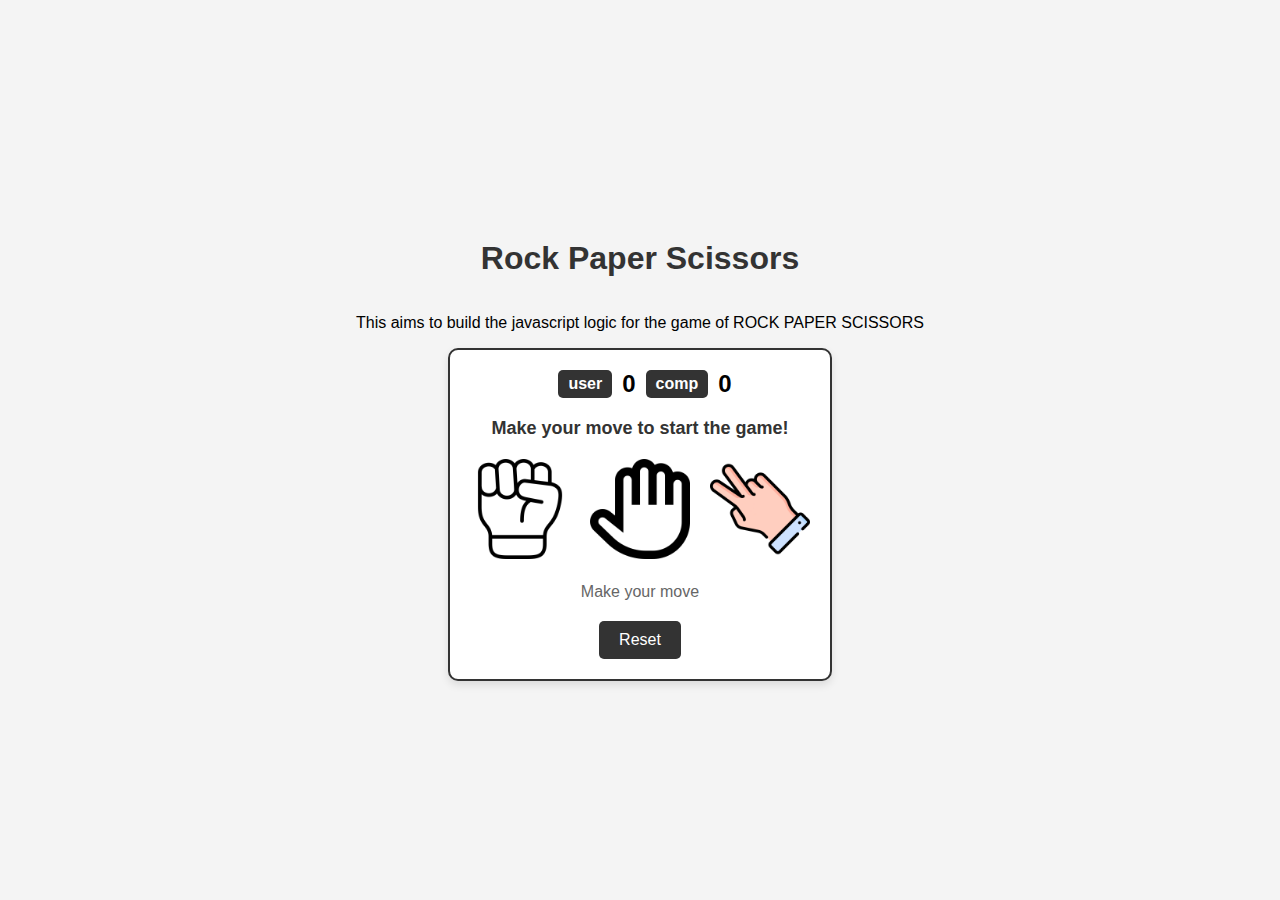
<file: index.html>
<!DOCTYPE html>
<html lang="en">
<head>
    <meta charset="UTF-8">
    <meta name="viewport" content="width=device-width, initial-scale=1.0">
    <title>Rock Paper Scissors Game</title>
    <link rel="stylesheet" href="styles.css">
</head>
<body>
    <h1>Rock Paper Scissors</h1>
    <p>This aims to build the javascript logic for the game of ROCK PAPER SCISSORS</p>
    <div class="game1" id="game" >
        <div id="scoreboard">
            <div id="user-label" class="badge">user </div><span id="user-score">0</span>
            <div id="computer-label" class="badge">comp </div><span id="computer-score">0</span>
        </div>
        <div id="result">
            <p>Make your move to start the game!</p>
        </div>
        <div id="choices">
            <div class="choice" id="rock">
                <img src="images/rock.png" alt="Rock">
            </div>
            <div class="choice" id="paper">
                <img src="images/paper.png" alt="Paper">
            </div>
            <div class="choice" id="scissors">
                <img src="images/scissors.png" alt="Scissors">
            </div>
        </div>
        <p id="action-message">Make your move</p>
        <div class="reset">
            <button id="reset">Reset</button>
        </div>
    </div>
    <script src="scripts.js"></script>
</body>
</html>
</file>
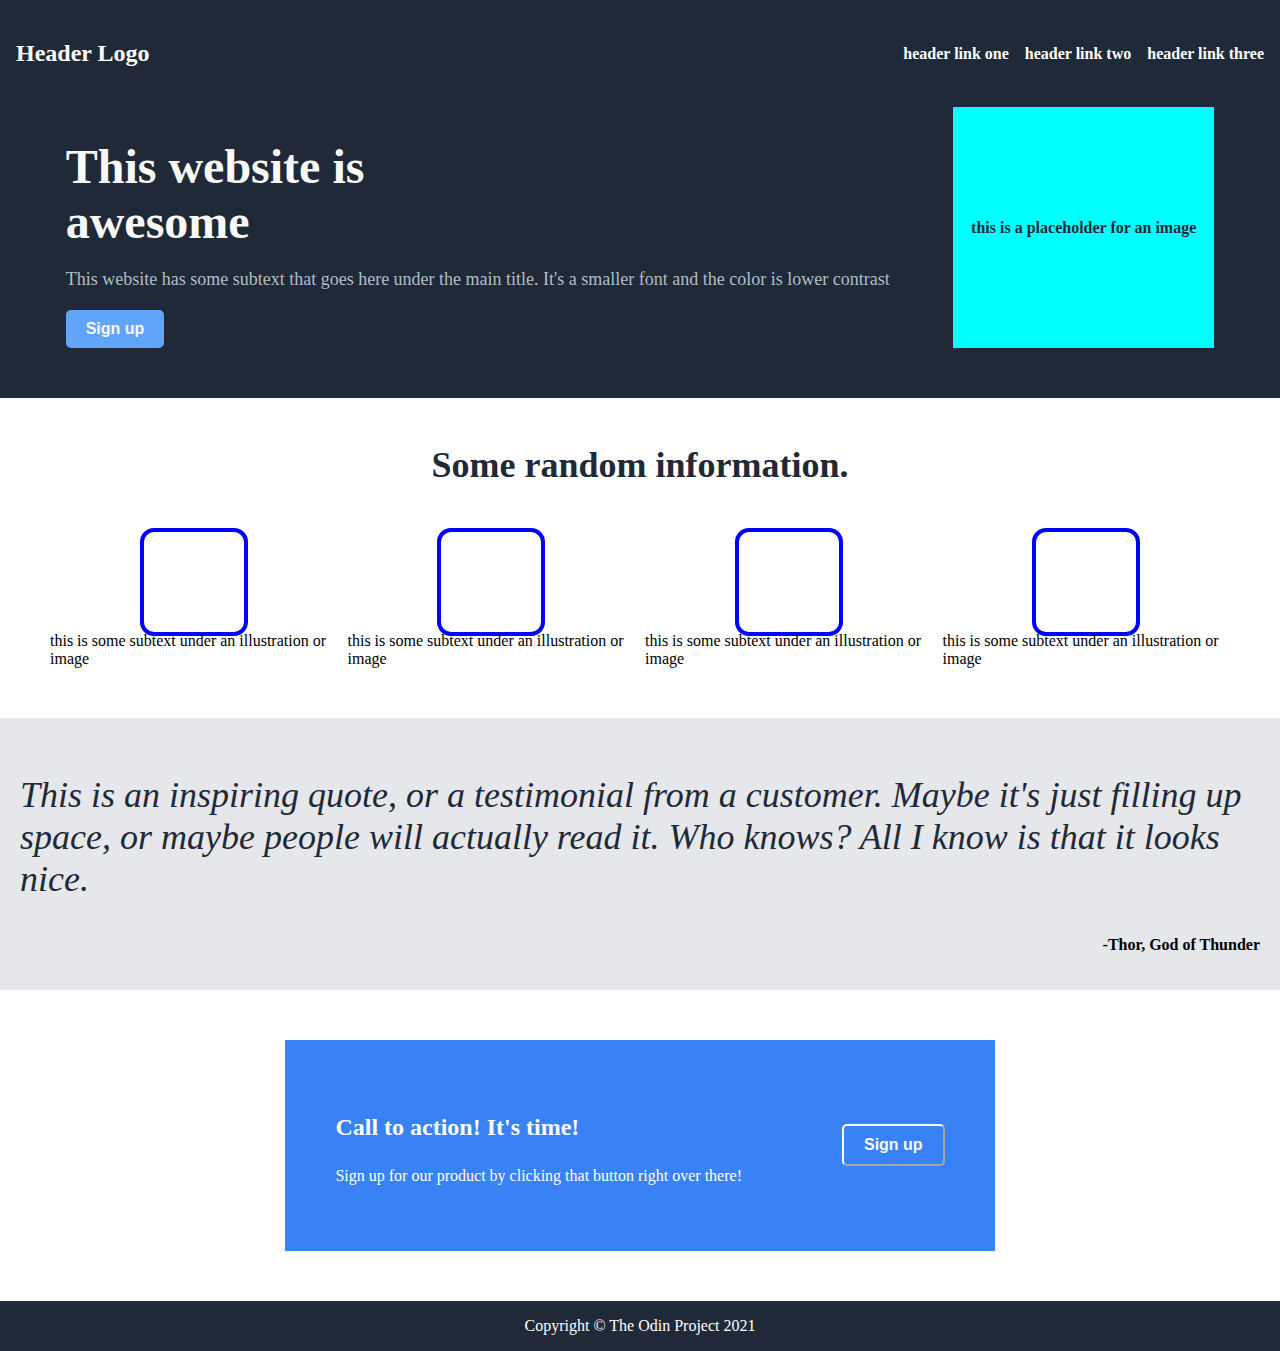
<file: pages/index.html>
<!DOCTYPE html>
<html lang="en">
<head>
    <meta charset="UTF-8">
    <meta name="viewport" content="width=device-width, initial-scale=1.0">
    <title>Odin Project</title>
    <link rel="stylesheet" href="styles.css">
</head>
<body>
    <div class="header">
        <div class="h1">
            <p>Header Logo</p>
        </div>
        <div class="links">
            <ul>
                <li><a href="#">header link one</a></li>
                <li><a href="#">header link two</a></li>
                <li><a href="#">header link three</a></li>
            </ul>
        </div>
    </div>
    <div class="main">
        <div class="content">
            <h1>This website is awesome</h1>
            <p>This website has some subtext that goes here under the main title. It's a smaller font and the color is lower contrast</p>
            <button>Sign up</button>
        </div>
        <div class="image-holder">
            <p>this is a placeholder for an image</p>
        </div>
    </div>
    <div class="container">
        <div class="heading">
        <h2>Some random information.</h2>
        </div>
        <div class="box-flex">
        <div class="box">
            <div class="box-blue"></div>
            <p>this is some subtext under an illustration or image</p>
        </div>
        <div class="box">
            <div class="box-blue"></div>
            <p>this is some subtext under an illustration or image</p>
        </div>
        <div class="box">
            <div class="box-blue"></div>
            <p>this is some subtext under an illustration or image</p>
        </div>
        <div class="box">
            <div class="box-blue"></div>
            <p>this is some subtext under an illustration or image</p>
        </div>
    </div>
    </div>
    <div class="quote">
        <div class="quote-mark">
        <p class="text">This is an inspiring quote, or a testimonial from a customer. Maybe it's just filling up space, or maybe people will actually read it. Who knows? All I know is that it looks nice.</p>
        <p class="author"><strong>-Thor, God of Thunder</strong></p>
        </div>
</div>
<div class="contain">
    <div class="sign-up-box">
        <div class="text">
            <p class="head">Call to action! It's time!</p>
            <p class="paragraph">Sign up for our product by clicking that button right over there!</p>
        </div>
        <div class="button">
            <button>Sign up</button>
        </div>
    </div>
</div>
    <div class="footer">
        <p>Copyright © The Odin Project 2021</p>
    </div>
</body>
</html>
</file>
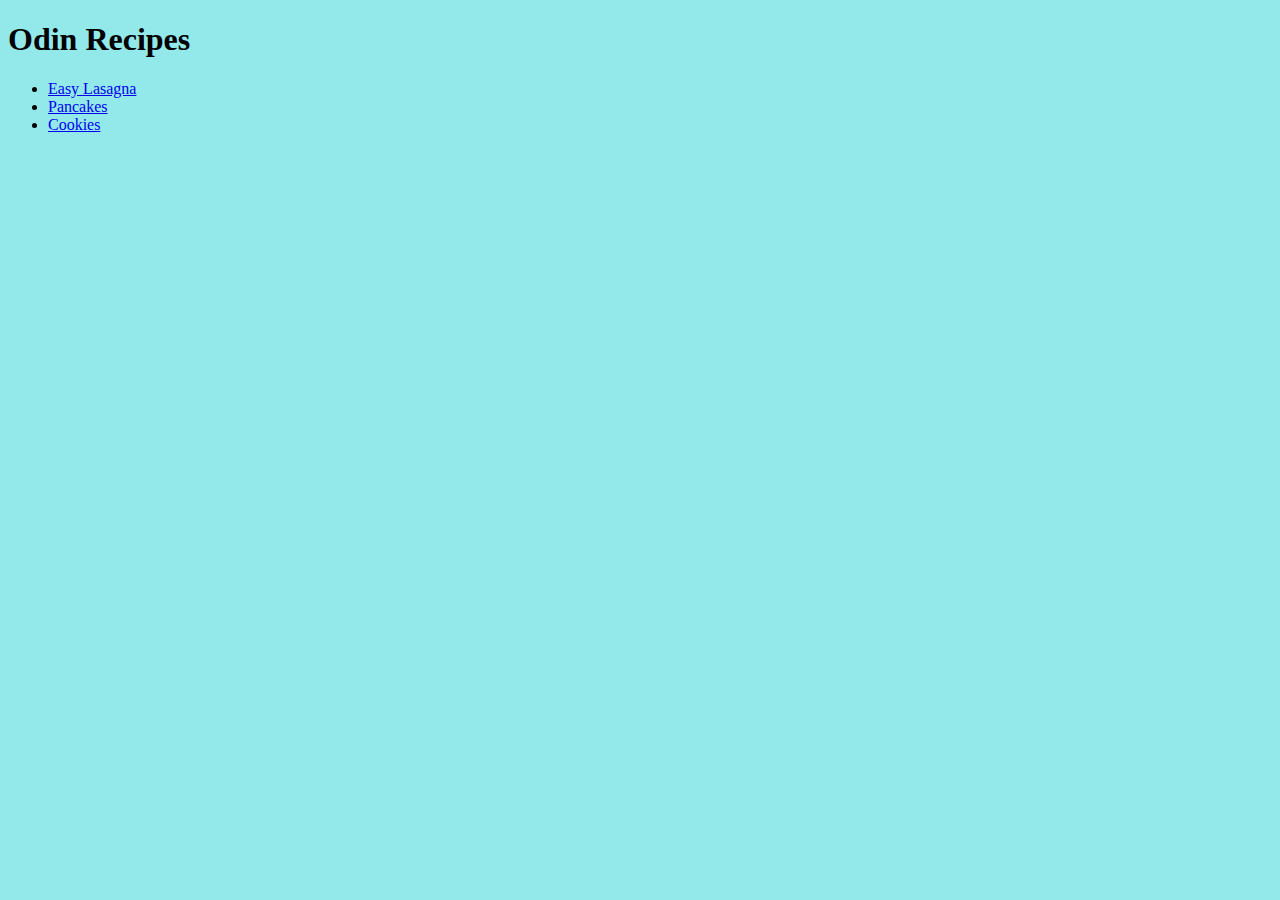
<file: recipes_odin/index.html>
<!DOCTYPE html>
<html lang="en">
<head>
    <meta charset="UTF-8">
    <meta name="viewport" content="width=device-width, initial-scale=1.0">
    <link rel="stylesheet" href="styles.css">
    <title>Recipe Website</title>
</head>
<body>
    <h1>Odin Recipes</h1>
    <ul>
        <li><a href="recipes/easylasagna.html">Easy Lasagna</a></li>
        <li><a href="recipes/pancakes.html">Pancakes</a></li>
        <li><a href="recipes/cookies.html">Cookies</a></li>
    </ul>
</body>
</html>
</file>
<file: styles.css>
@keyframes win-animation{
    0%{
        transform: rotate(0deg);
    }
    50%{
        transform: rotate(180deg);
    }
    100%{
        transform: rotate(360deg);
    }
}

@keyframes fade-in{
    0%{
        opacity: 0;
    }
    10%{
        opacity: 0.1;
    }
    20%{
        opacity: 0.2;
    }
    30%{
        opacity: 0.3;
    }
    40%{
        opacity: 0.4;
    }
    50%{
        opacity: 0.5;
    }
    60%{
        opacity: 0.6;
    }
    70%{
        opacity: 0.7;
    }
    80%{
        opacity: 0.8;
    }
    90%{
        opacity: 0.9;
    }
    100%{
        opacity: 1;
    }

}

@keyframes game-win-animation{
    0%{
        background-color:red;
        transform: scale(1);
    }
    10%{
        background-color:green;
        transform: scale(1.1);
    }
    20%{
        background-color:blue;
        transform: scale(1.2);
    }
    30%{
        background-color:yellow;
        transform: scale(1.3);
    }
    40%{
        background-color:purple;
        transform: scale(1.4);
    }
    50%{
    
        background-color:orange;
        transform: scale(1.5);
    }
    60%{
        background-color:purple;    
        transform: scale(1.4);
    }
    70%{
        background-color:yellow;
        transform: scale(1.3);
    }
    80%{
        background-color:blue;
        transform: scale(1.2);
    }
    90%{
        background-color:green;
        transform: scale(1.1);
    }
    100%{
        background-color:red;
        transform: scale(1);
    }
}


.background-win {
    background-image: url("images/suresh-gopi-1676906107.jpg");
    animation: fade-in 10s ease-in-out;
    background-size: cover;
    background-position: center;
    transition: background 10s fade-in forwards;
}

/* General Styles */
body {
    font-family: 'Arial', sans-serif;
    display: flex;
    flex-direction: column;
    align-items: center;
    justify-content: center;
    height: 100vh;
    margin: 0;
    background-color: #f4f4f4;
}

h1 {
    color: #333;
}

.choice#r img,.choice#s img,.choice#p img{
    width: 100px;
    height: 100px;

}



#game {
    background-color: #fff;
    border: 2px solid #333;
    border-radius: 10px;
    padding: 20px;
    box-shadow: 0 4px 8px rgba(0, 0, 0, 0.1);
    text-align: center;
    z-index: 1;
}


/* Scoreboard */
#scoreboard {
    display: flex;
    justify-content: center;
    align-items: center;
    margin-bottom: 20px;
}

#user-label, #computer-label {
    font-weight: bold;
    margin: 0 10px;
    padding: 5px 10px;
    border-radius: 5px;
    background-color: #333;
    color: #fff;
}

#user-score, #computer-score {
    font-size: 24px;
    font-weight: bold;
}

/* Result Message */
#result p {
    font-size: 18px;
    font-weight: bold;
    margin: 20px 0;
    color: #333;
}

/* Choices */
#choices {
    display: flex;
    justify-content: center;
    gap: 20px;
}

.choice {
    cursor: pointer;
    transition: transform 0.2s ease;
}

.choice img {
    width: 100px;
    height: 100px;
}

.choice:hover {
    transform: scale(1.1);
}

/* .choice-selected {
    border: 2px solid #333;
    border-radius: 10px;
} */

/* Action Message */
#action-message {
    margin: 20px 0;
    font-size: 16px;
    color: #666;
}

/* Reset Button */
.reset {
    margin-top: 20px;
}

#reset {
    padding: 10px 20px;
    font-size: 16px;
    border: none;
    border-radius: 5px;
    background-color: #333;
    color: #fff;
    cursor: pointer;
    transition: background-color 0.3s ease;
}

#reset:hover {
    background-color: #555;
}
#result {
    font-size:24px;
    font-weight: 900;
}

.win-animation{
    animation: win-animation 1s ease-in-out infinite;
}

.game-win-animation{
    animation: game-win-animation 1s ease-in-out infinite;
}
</file>
<file: pages/styles.css>
body{
    display: flex;
    flex-direction: column;
    margin: 0;
    padding: 0;
}

.header{
    display: flex;
    justify-content: space-between;
    background-color: #1F2937;
}
.header p{
    justify-content: flex-start;
    font-size: 24px;
    font-weight: bold;
    color: white;
}
.header ul{
    display: flex;
    justify-content: center;
    list-style: none;
    gap:16px;
    padding: 0px;
    justify-content: center;
    align-items: center;
}
.header a{
    text-decoration: none;
    color: white;
    font-size: 16px;
    font-weight: bold;
}
.h1{
    display: flex;
    justify-content: center;
    align-items: center;
    padding: 16px;
}

.links{
    display: flex;
    justify-content: center;
    align-items: center;
    gap: 16px;
    padding: 16px;
}

.main{
    display: flex;
    justify-content: space-around;
    background-color: #1F2937;
    gap:32px;
    padding:0px 50px 50px 50px;
}


.main.content {
    justify-content: flex-start;

    max-width: 50%;
}

.content h1 {
    max-width:50%;
    font-size: 48px;
    margin-bottom: 20px;
    color: #F9FAF8;
}

.content p {
    font-size: 18px;
    color: #B0BEC5;
    margin-bottom: 20px;
}
.content button{
    padding: 10px 20px;
    background-color: #60A5FA;
    color: #F9FAF8;
    border: none;
    border-radius: 5px;
    cursor: pointer;
    font-size: 16px;
    font-weight: bold;
}
.image-holder{
    place-content: center;
    padding: 8px;
    background-color: aqua;
}
.image-holder p{
    padding:10px;
    font-weight: bold;
    color: #1F2937; 
}

.container{
    outline: 1px solid #1F2937;
    display:flex;
    flex-direction: column;
    align-items: center;
    padding:0px 50px 50px 50px;
}

.heading{
    font-size: 24px;
    font-weight: bold;
    color: #1F2937;
    padding: 16px;
}

.box-flex{
    display: flex;
    flex-direction: row;
    flex:1;
    gap:10px

}
.box{
    display: flex;
    flex-direction: column;
    align-items: center;
}
.box p{
    margin:0;
}
.box-blue{
    height: 100px;
    width:100px;
    outline:4px solid blue;
    border-radius:10px;
}

.quote{
    display: flex;
    flex-direction: column;
    align-items: center;
    background-color: #E5E7EB;
}
.quote-mark{
    margin:10px;
    border: 10px;
    outline: #1F2937;
    border-color: red;
    padding: 10px;

}
.quote-mark .text{
    font-size:36px;
    font-style: italic;
    color:#1F2937;
}
.author{
    text-align: end;
}

.contain{
    background-color: white;
    display: flex;
    justify-content: center;
    align-items: center;
    padding: 50px 50px 50px 50px;
}
.sign-up-box{
    background-color:#3882F6 ;
    display: flex;
    padding: 50px 50px 50px 50px;

}
.sign-up-box .text{
    display: flex;
    flex-direction: column;
    gap: 10px;
    color: white;
}
.sign-up-box .text .head{
    margin-bottom: 0;
    font-size: 24px;
    font-weight: bold;
}
.button{
    display:flex;
    align-items: center;
    padding-left: 100px;
}
button{
    padding: 10px 20px;
    background-color: #3882F6;
    color: #F9FAF8;
    border-color: #F9FAF8;
    border-radius: 5px;
    cursor: pointer;
    font-size: 16px;
    font-weight: bold;
}

.footer{
    display: flex;
    justify-content: center;
    align-items: center;
    background-color: #1F2937;
    color: white;
}
</file>
<file: recipes_odin/styles.css>
*{
    background-color: rgb(147, 233, 233);
}
</file>
